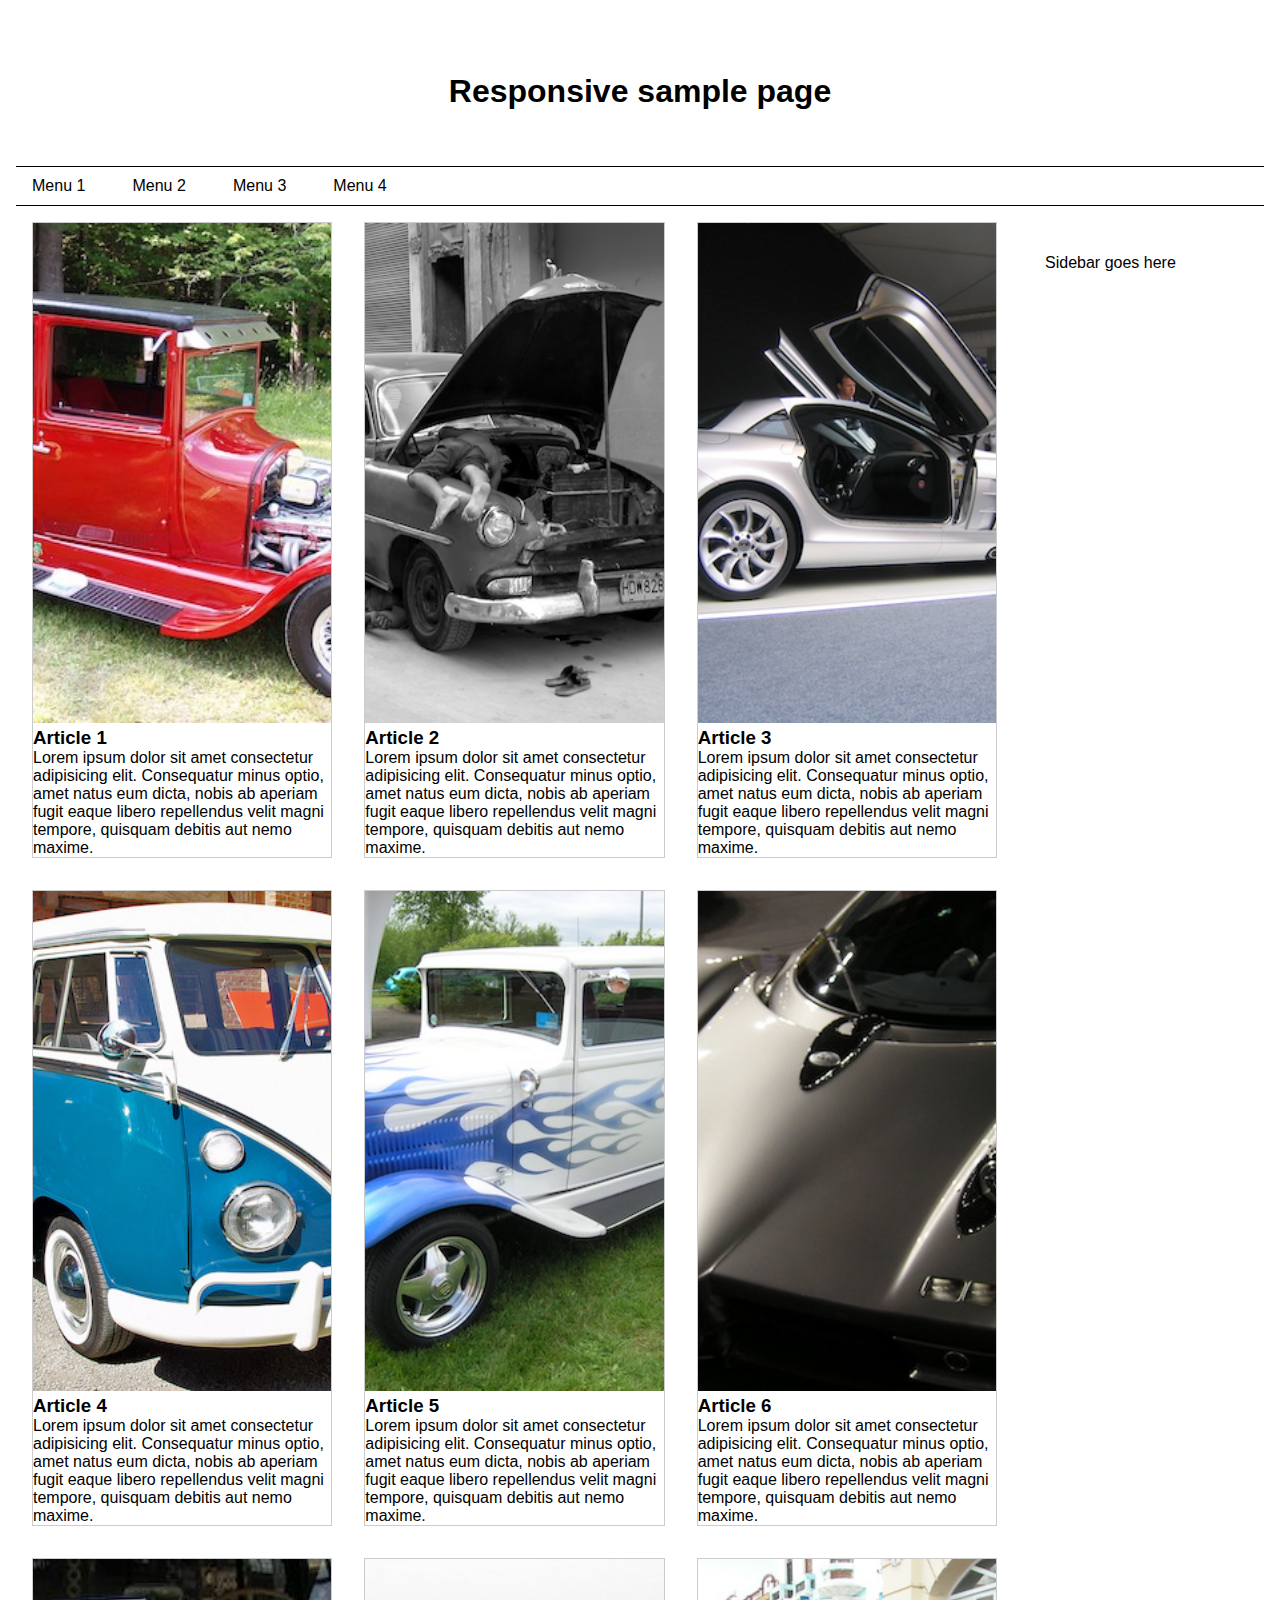
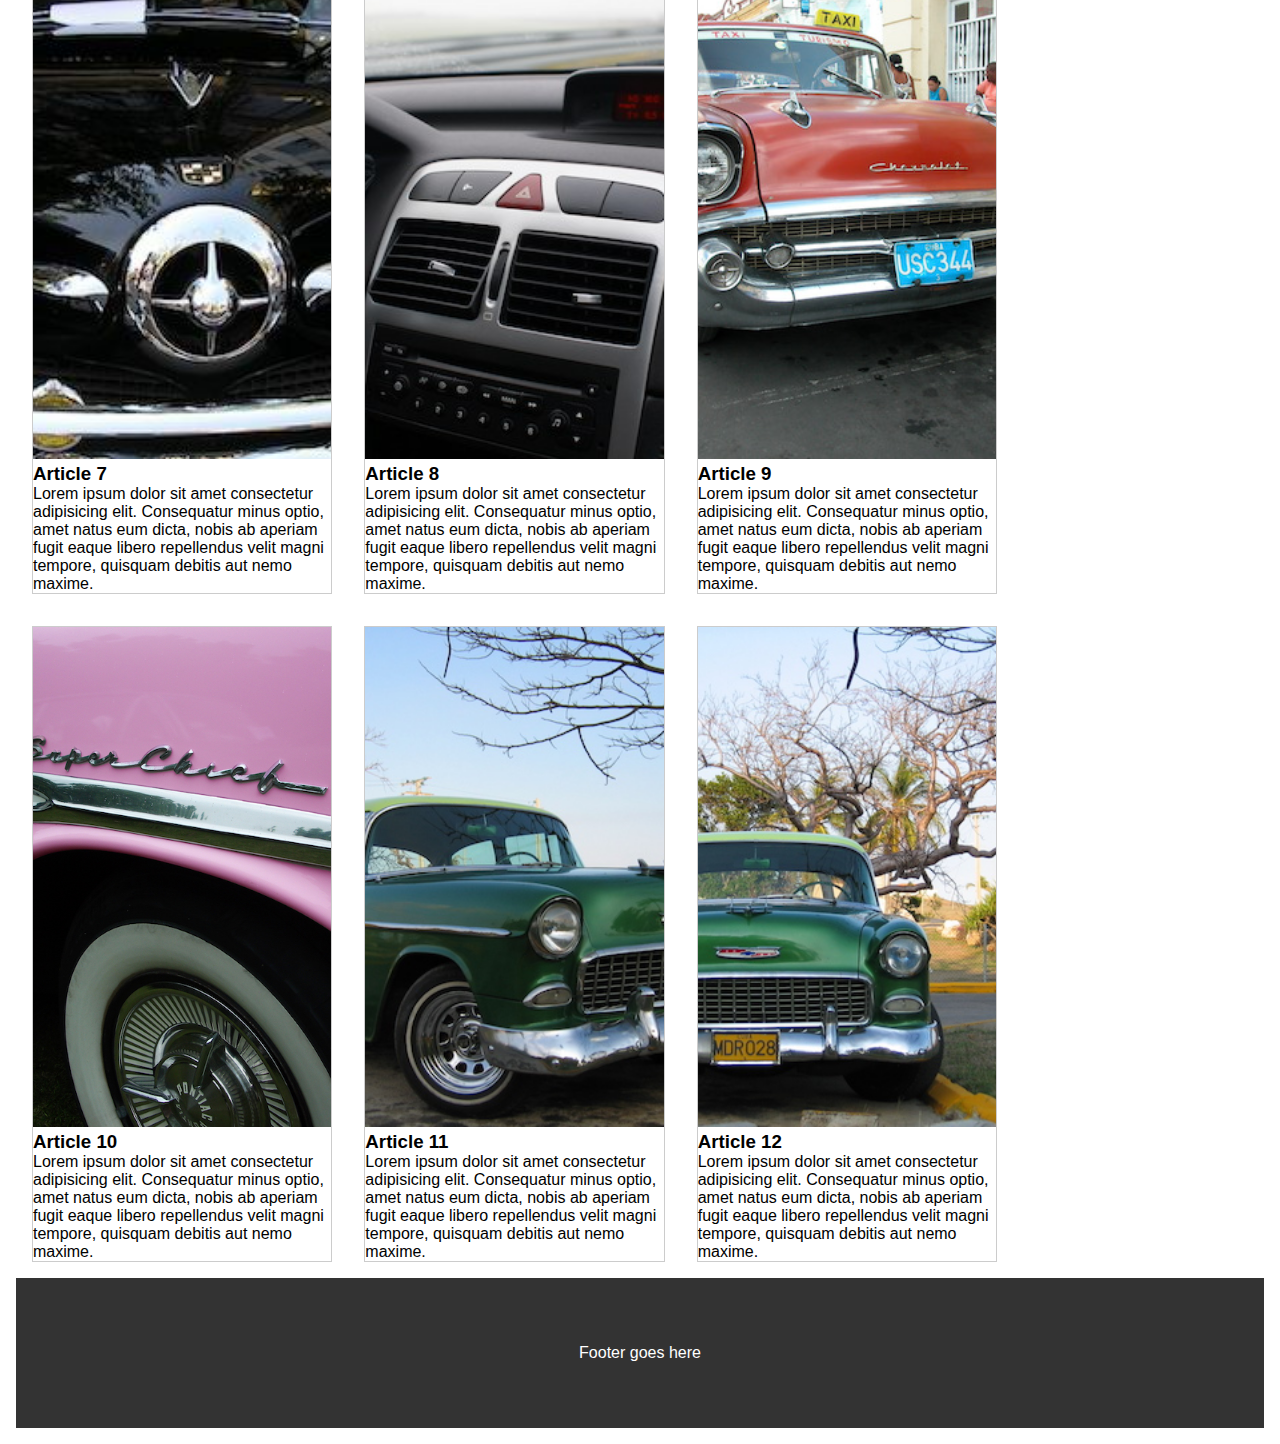
<file: viikko4/index.html>
<!DOCTYPE html>
<html lang="en">
<head>
  <meta charset="UTF-8">
  <meta name="viewport" content="width=device-width, initial-scale=1.0">
  <link rel="stylesheet" href="./css/style.css">
  <title>Responsive sample page</title>
</head>
<body>
  <div id="container">
    <header>
      <h1>Responsive sample page</h1>
    </header>
    <nav>
      <ul>
        <li><a href="#">Menu 1</a></li>
        <li><a href="#">Menu 2</a></li>
        <li><a href="#">Menu 3</a></li>
        <li><a href="#">Menu 4</a></li>
      </ul>
    </nav>
    <div id="content">
      <section id="main">
        <article>
          <div>
            <img src="./images/car1.jpg" alt="" />
            <h3>Article 1</h3>
            <p>Lorem ipsum dolor sit amet consectetur adipisicing elit. Consequatur minus optio, amet natus eum dicta, nobis ab aperiam fugit eaque libero repellendus velit magni tempore, quisquam debitis aut nemo maxime.</p>
          </div>
        </article>
        <article>
          <div>
            <img src="./images/car2.jpg" alt="" />
            <h3>Article 2</h3>
            <p>Lorem ipsum dolor sit amet consectetur adipisicing elit. Consequatur minus optio, amet natus eum dicta, nobis ab aperiam fugit eaque libero repellendus velit magni tempore, quisquam debitis aut nemo maxime.</p>
          </div>
        </article>
        <article>
          <div>
            <img src="./images/car3.jpg" alt="" />
            <h3>Article 3</h3>
            <p>Lorem ipsum dolor sit amet consectetur adipisicing elit. Consequatur minus optio, amet natus eum dicta, nobis ab aperiam fugit eaque libero repellendus velit magni tempore, quisquam debitis aut nemo maxime.</p>
          </div>
        </article>
        <article>
          <div>
            <img src="./images/car4.jpg" alt="" />
            <h3>Article 4</h3>
            <p>Lorem ipsum dolor sit amet consectetur adipisicing elit. Consequatur minus optio, amet natus eum dicta, nobis ab aperiam fugit eaque libero repellendus velit magni tempore, quisquam debitis aut nemo maxime.</p>
          </div>
        </article>
        <article>
          <div>
            <img src="./images/car5.jpg" alt="" />
            <h3>Article 5</h3>
            <p>Lorem ipsum dolor sit amet consectetur adipisicing elit. Consequatur minus optio, amet natus eum dicta, nobis ab aperiam fugit eaque libero repellendus velit magni tempore, quisquam debitis aut nemo maxime.</p>
          </div>
        </article>
        <article>
          <div>
            <img src="./images/car6.jpg" alt="" />
            <h3>Article 6</h3>
            <p>Lorem ipsum dolor sit amet consectetur adipisicing elit. Consequatur minus optio, amet natus eum dicta, nobis ab aperiam fugit eaque libero repellendus velit magni tempore, quisquam debitis aut nemo maxime.</p>
          </div>
        </article>
        <article>
          <div>
            <img src="./images/car7.jpg" alt="" />
            <h3>Article 7</h3>
            <p>Lorem ipsum dolor sit amet consectetur adipisicing elit. Consequatur minus optio, amet natus eum dicta, nobis ab aperiam fugit eaque libero repellendus velit magni tempore, quisquam debitis aut nemo maxime.</p>
          </div>
        </article>
        <article>
          <div>
            <img src="./images/car8.jpg" alt="" />
            <h3>Article 8</h3>
            <p>Lorem ipsum dolor sit amet consectetur adipisicing elit. Consequatur minus optio, amet natus eum dicta, nobis ab aperiam fugit eaque libero repellendus velit magni tempore, quisquam debitis aut nemo maxime.</p>
          </div>
        </article>
        <article>
          <div>
            <img src="./images/car9.jpg" alt="" />
            <h3>Article 9</h3>
            <p>Lorem ipsum dolor sit amet consectetur adipisicing elit. Consequatur minus optio, amet natus eum dicta, nobis ab aperiam fugit eaque libero repellendus velit magni tempore, quisquam debitis aut nemo maxime.</p>
          </div>
        </article>
        <article>
          <div>
            <img src="./images/car10.jpg" alt="" />
            <h3>Article 10</h3>
            <p>Lorem ipsum dolor sit amet consectetur adipisicing elit. Consequatur minus optio, amet natus eum dicta, nobis ab aperiam fugit eaque libero repellendus velit magni tempore, quisquam debitis aut nemo maxime.</p>
          </div>
        </article>
        <article>
          <div>
            <img src="./images/car11.jpg" alt="" />
            <h3>Article 11</h3>
            <p>Lorem ipsum dolor sit amet consectetur adipisicing elit. Consequatur minus optio, amet natus eum dicta, nobis ab aperiam fugit eaque libero repellendus velit magni tempore, quisquam debitis aut nemo maxime.</p>
          </div>
        </article>
        <article>
          <div>
            <img src="./images/car12.jpg" alt="" />
            <h3>Article 12</h3>
            <p>Lorem ipsum dolor sit amet consectetur adipisicing elit. Consequatur minus optio, amet natus eum dicta, nobis ab aperiam fugit eaque libero repellendus velit magni tempore, quisquam debitis aut nemo maxime.</p>
          </div>
        </article>
      </section>
      <aside>
        <p>Sidebar goes here</p>
      </aside>
    </div>
    <footer>
      <p>Footer goes here</p>
    </footer>
  </div>
</body>
</html>
</file>
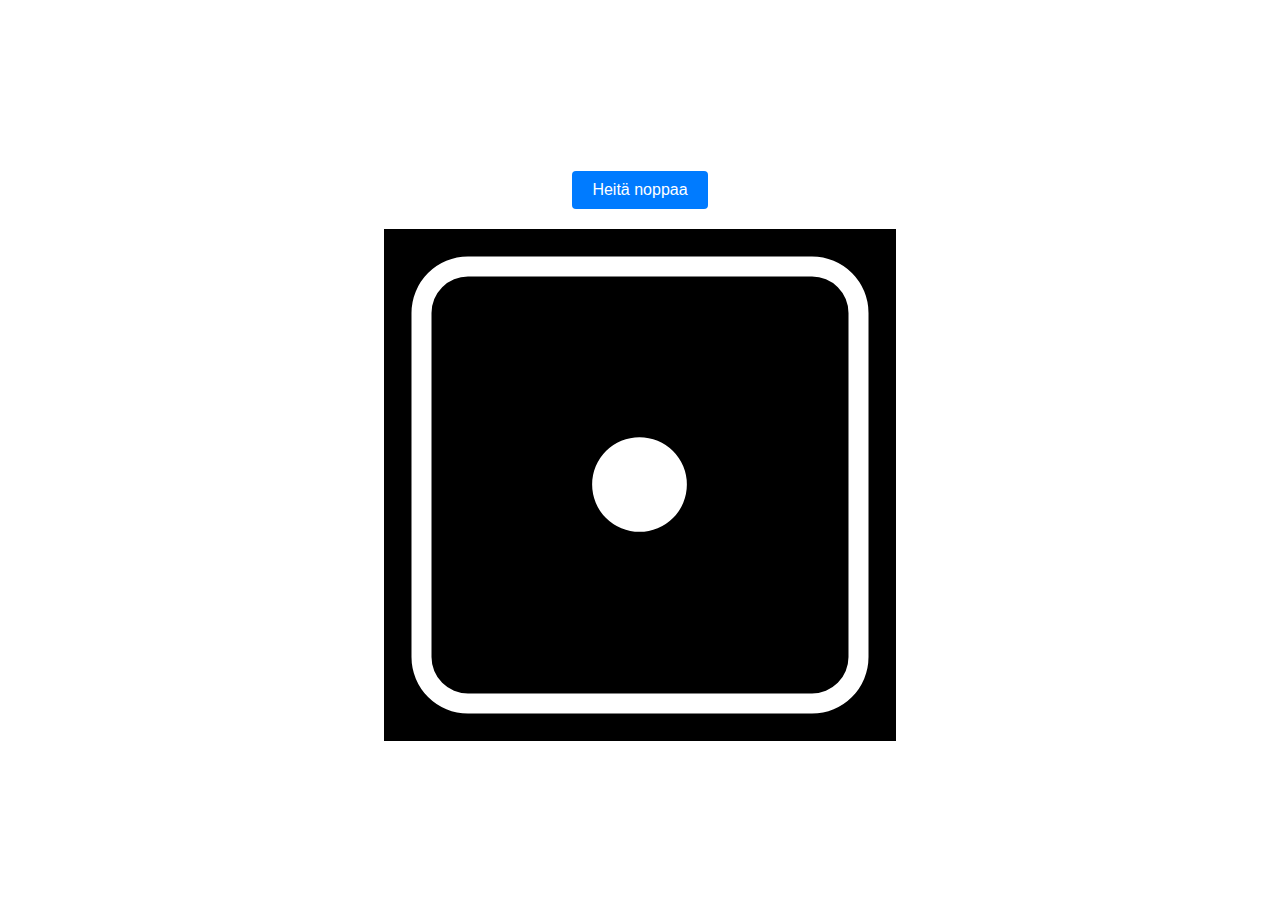
<file: viikko5/index.html>
<!DOCTYPE html>
<html lang="en">

<head>
    <meta charset="UTF-8">
    <meta name="viewport" content="width=device-width, initial-scale=1.0">
    <link rel="stylesheet" href="./css/style.css">
    <title>Noppa</title>
</head>

<body>
    <div id="container">
        <div id="button-container">
            <button onclick="heitäNoppa()">Heitä noppaa</button>
        </div>
        <div id="dice"><img src="./img/noppa1.png" id="noppaKuva" /></div>
    </div>
    <script src="./js/functions.js"></script>
</body>

</html>
</file>
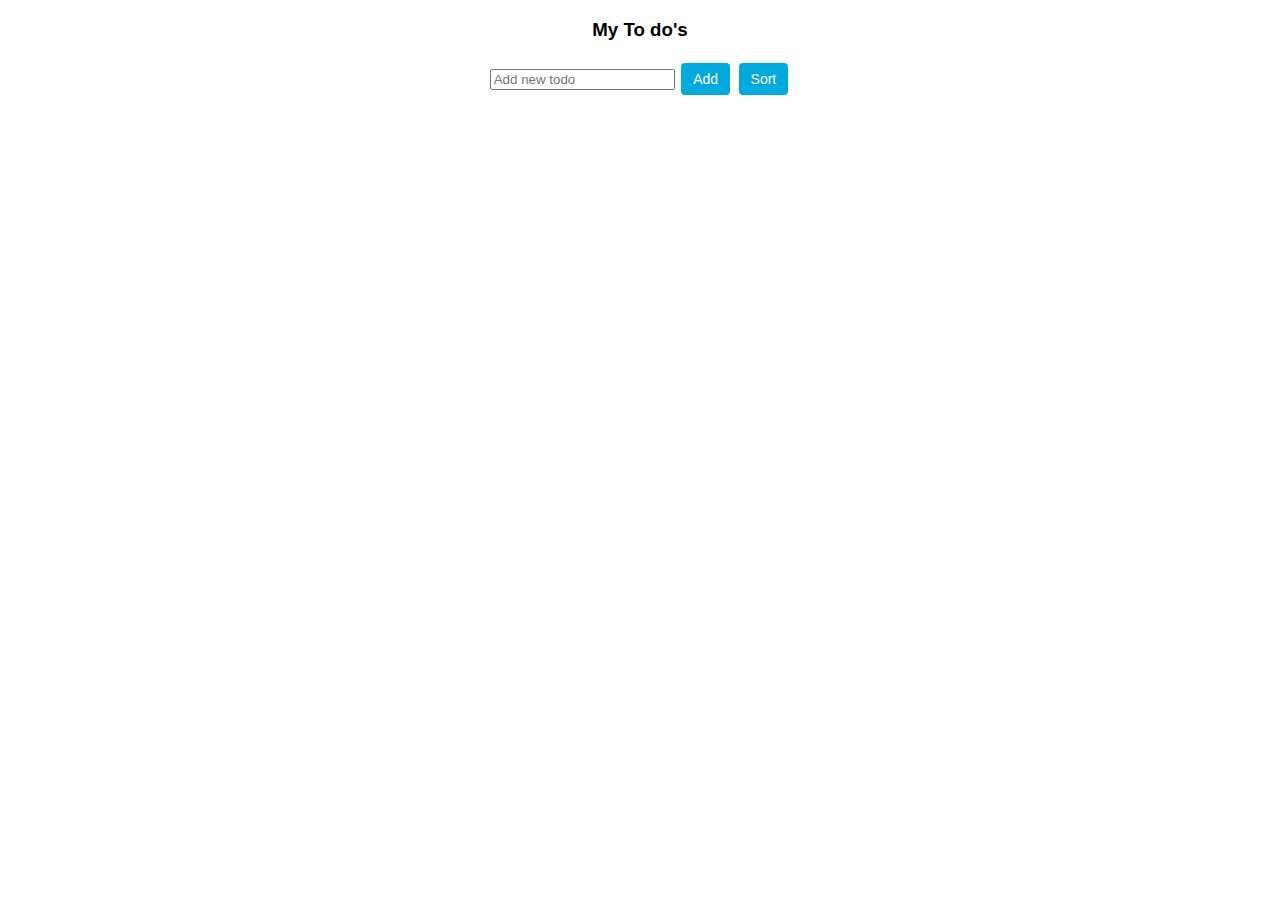
<file: viikko6/index.html>
<!DOCTYPE html>
<html lang="en">

<head>
    <meta charset="UTF-8">
    <meta name="viewport" content="width=device-width, initial-scale=1.0">
    <link href="./css/style.css" rel="stylesheet">
    <title>To do's</title>
</head>

<body>
    <h3>
        My To do's
    </h3>
    <input id="todoInput" placeholder="Add new todo" />
    <button id="addTodoButton">Add</button>
    <button id="sort">Sort</button>
    <table id="todoList">

    </table>
    <script src="./js/functions.js"></script>
</body>

</html>
</file>
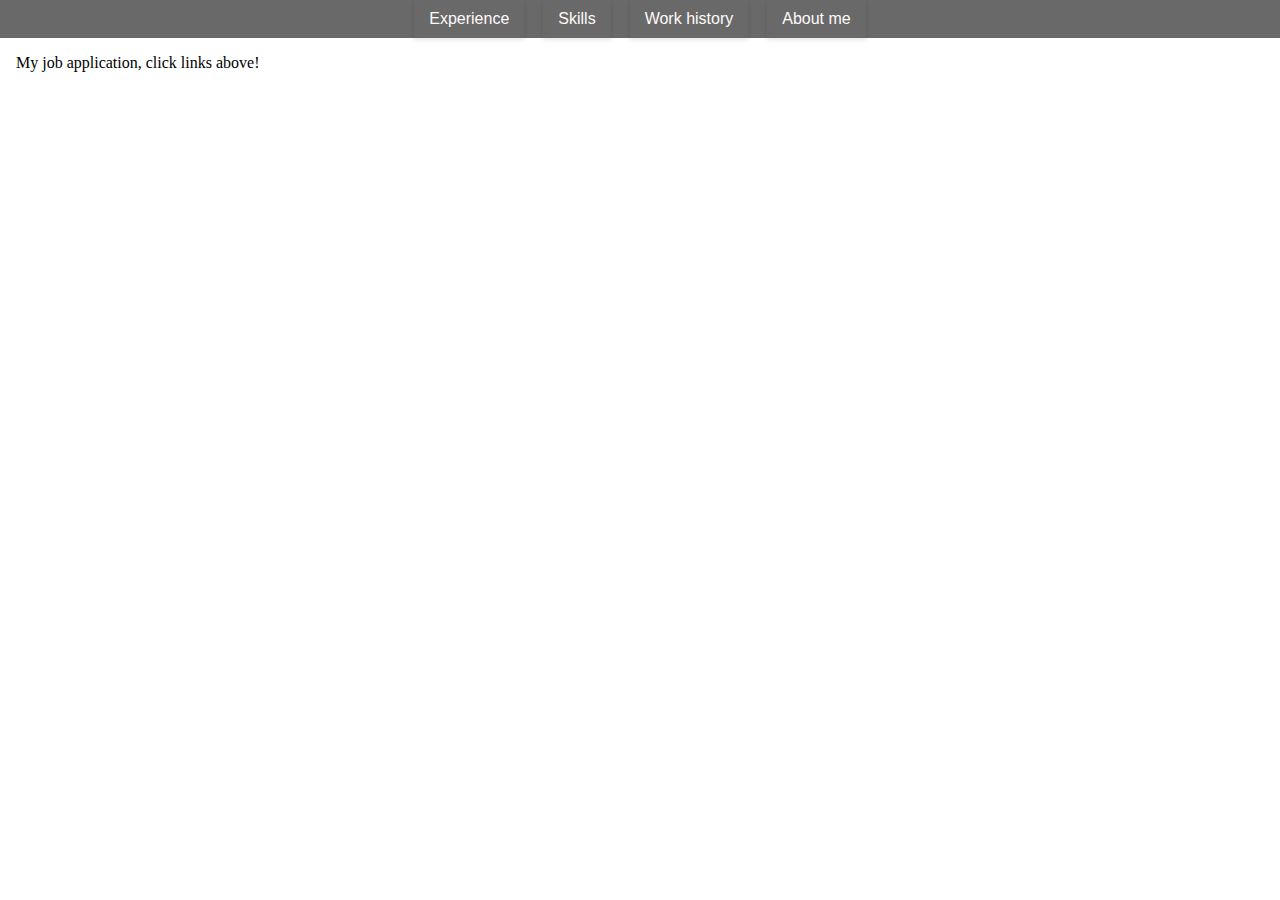
<file: viikko2/viikko2.html>
<!DOCTYPE html>
<html lang="en">

<head>
    <meta charset="UTF-8">
    <meta name="viewport" content="width=device-width, initial-scale=1.0">
    <link href="viikko2css/viikko2.css" rel="stylesheet">
    <title>viikko2</title>
</head>

<body>
    <ul>
        <li><a href="#">Experience</a></li>
        <li><a href="#">Skills</a></li>
        <li><a href="#">Work history</a></li>
        <li><a href="#">About me</a></li>


        </li>
    </ul>
    <div>
        <p>
            My job application, click links above!
        </p>
    </div>
</body>

</html>
</file>
<file: viikko4/css/style.css>
:root {
    --dark-background-color: #333;
    --light-backgound-color: #f5f5f5;
    --dark-foreground-color: #000;
    --light-foreground-color: #fff;
    --grey-foreground-color: #ccc;
    --accent-color: #6D0509;
    --general-padding: 2em;
    --general-margin: 1em;
}

* {
    margin: 0;
    padding: 0;
    color: var(--dark-foreground-color);
    font-family: Arial, Helvetica, sans-serif
}

*,
*::before,
*::after {
    box-sizing: border-box;
}

a {
    text-decoration: none;
}

a:hover {
    color: var(--accent-color);
    font-weight: bold;
}

div#container {
    display: flex;
    flex-direction: column;
}

div#content {
    display: inherit;
}

div#content section {
    display: inherit;
    flex-direction: row;
}

div#content section {
    width: 80vw;
    display: inherit;
    flex-direction: row;
    flex-wrap: wrap;
}

div#content aside {
    width: 20vw;
}

article {
    flex: 33.33%;
}

article div {
    margin: var(--general-margin);
    border: 1px solid var(--grey-foreground-color)
}

article div img {
    height: 500px;
    width: 100%;
    object-fit: cover;
    object-position: center;
}

header {
    display: inherit;
    justify-content: center;
    align-items: center;
    height: 150px;
}

header h1 {
    font-family: Verdana, Geneva, Tahoma, sans-serif;
}

nav {
    display: inherit;
    align-items: center;
    border-top: 1px solid var(--dark-foreground-color);
    border-bottom: 1px solid var(--dark-foreground-color);
    height: 40px;
}

nav ul {
    padding-left: calc(var(--general-padding) / 2);
}

nav li {
    display: inline-block;
    width: 5em;
    margin-right: var(--general-margin);
}

div#container {
    display: flex;
    flex-direction: column;
    margin: var(--general-margin);
}

aside {
    padding: var(--general-padding);
    padding-top: calc(var(--general-padding) * 1.5);
}

footer {
    background-color: var(--dark-background-color);
    display: inherit;
    justify-content: center;
    align-items: center;
    height: 150px;
}

footer p {
    color: var(--light-foreground-color)
}

@media only screen and (max-width: 1200px) {
    div#content {
        flex-direction: column;
    }

    div#content section {
        width: 100vw;
        flex-direction: row;
    }

    div#content aside {
        width: 100vw;
        padding-top: var(--general-padding);
        padding-left: calc(var(--general-padding) / 2);
    }

    article {
        flex: 50%
    }

    article div img {
        height: 350px;
    }
}

@media only screen and (max-widht: 992px) {
    div#content section {
        flex-direction: column;
    }
}
</file>
<file: viikko5/css/style.css>
/* style.css */

#container {
    display: flex;
    flex-direction: column;
    justify-content: center;
    align-items: center;
    height: 100vh;
}

#button-container {
    margin-bottom: 20px;
}

button {
    padding: 10px 20px;
    background-color: #007bff;
    color: white;
    border: none;
    border-radius: 4px;
    cursor: pointer;
    font-size: 16px;
}

button:hover {
    background-color: #0056b3;
}

@keyframes rotateDice {
    0% {
        transform: rotate(0deg);
    }

    100% {
        transform: rotate(360deg);
    }
}

#noppaKuva {
    transition: transform 1s ease-in-out;
}

.rotating {
    animation: rotateDice 1s linear infinite;
}
</file>
<file: viikko6/css/style.css>
body {
    font-family: Arial, Helvetica, sans-serif;
    text-align: center;
}

input {
    margin-bottom: 16px;
}

span {
    margin-left: 16px;
    color: #374D77;
}

table {
    width: 50%;
    margin: 0 auto;
}

tr:nth-child(even) {
    background-color: #f5f5f5;
}

td {
    padding: 4px;
    font-weight: bold;
}

button {
    background-color: #00aadd;
    border: none;
    color: white;
    padding: 8px 12px;
    text-align: center;
    text-decoration: none;
    display: inline-block;
    font-size: 14px;
    margin: 4px 2px;
    cursor: pointer;
    border-radius: 4px;
}
</file>
<file: viikko2/viikko2css/viikko2.css>
ul {
    list-style-type: none;
    margin: 0;
    padding: 0;
    background-color: dimgray;
    text-align: center;
}

li {
    display: inline-block;
    margin-right: 15px;
}

li:last-child {
    margin-right: 0;
}

li a {
    font-family: Arial, Helvetica, sans-serif;
    display: inline-block;
    color: snow;
    text-decoration: none;
    padding: 10px 15px;
    box-shadow: 0 2px 4px rgba(0, 0, 0, 0.1);
    transition: background-color 0.3s, font-weight 0.3s;
}

* {
    margin: 0;
    padding: 0;
}

div {
    padding: 1em;
}

li a:hover {
    background-color: black;
    font-weight: bold;
}
</file>
